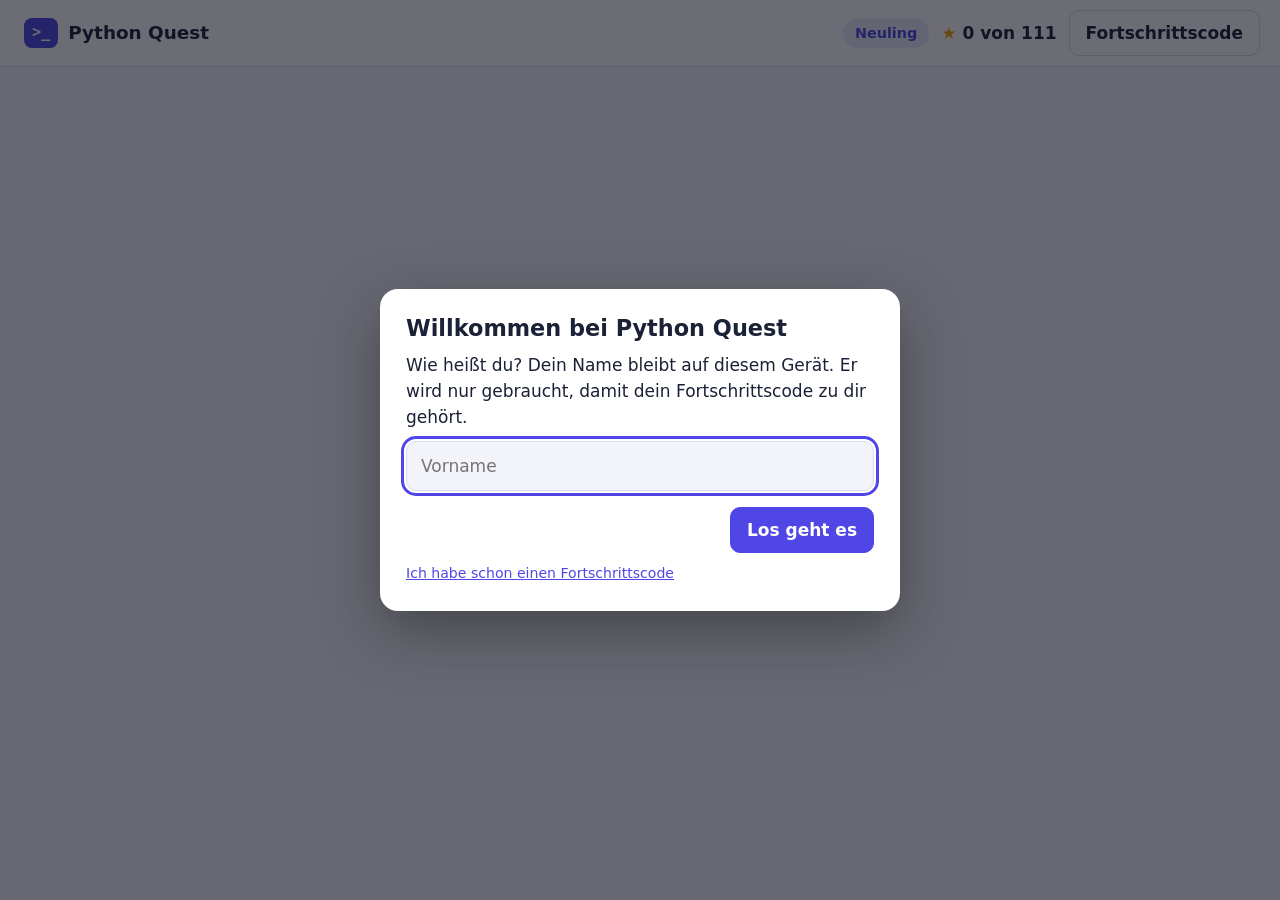
<file: index.html>
<!doctype html>
<html lang="de">
<head>
  <meta charset="utf-8">
  <meta name="viewport" content="width=device-width, initial-scale=1">
  <title>Python Quest</title>
  <link rel="stylesheet" href="style.css">
</head>
<body>
  <header class="top">
    <button class="brand" id="btn-home" type="button"><span class="logo">&gt;_</span>Python Quest</button>
    <div class="status">
      <span id="rank" class="rank"></span>
      <span id="starcount" class="starcount"></span>
      <button id="btn-code" class="btn ghost" type="button">Fortschrittscode</button>
    </div>
  </header>
  <main id="main"><p class="loading">Python wird geladen …</p></main>
  <dialog id="dlg"></dialog>

  <script src="js/skulpt.min.js"></script>
  <script src="js/skulpt-stdlib.js"></script>
  <script src="js/levels.js"></script>
  <script src="js/core.js"></script>
  <script src="js/engine.js"></script>
  <script src="js/app.js"></script>
</body>
</html>
</file>
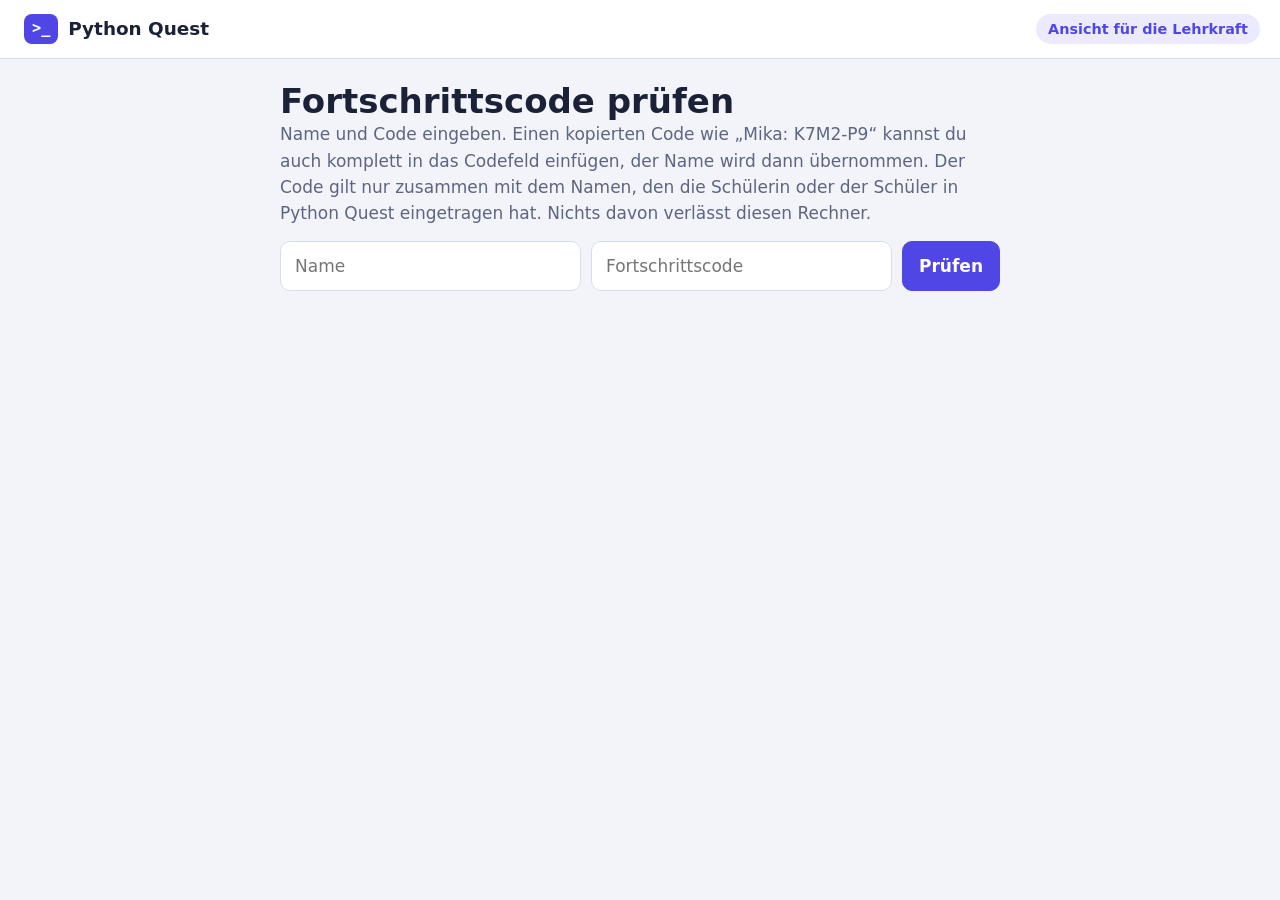
<file: lehrer.html>
<!doctype html>
<html lang="de">
<head>
  <meta charset="utf-8">
  <meta name="viewport" content="width=device-width, initial-scale=1">
  <meta name="robots" content="noindex">
  <title>Python Quest: Lehrkraft</title>
  <link rel="stylesheet" href="style.css">
</head>
<body>
  <header class="top">
    <a class="brand" href="index.html" style="text-decoration:none;color:inherit"><span class="logo">&gt;_</span>Python Quest</a>
    <div class="status"><span class="rank">Ansicht für die Lehrkraft</span></div>
  </header>
  <main class="teacher">
    <h1>Fortschrittscode prüfen</h1>
    <p class="muted">Name und Code eingeben. Einen kopierten Code wie „Mika: K7M2-P9“ kannst du auch komplett in das Codefeld einfügen, der Name wird dann übernommen. Der Code gilt nur zusammen mit dem Namen, den die Schülerin oder der Schüler in Python Quest eingetragen hat. Nichts davon verlässt diesen Rechner.</p>
    <form id="f" class="row">
      <input id="n" placeholder="Name" autocomplete="off">
      <input id="c" placeholder="Fortschrittscode" autocomplete="off">
      <button class="btn primary">Prüfen</button>
    </form>
    <div id="out"></div>
  </main>
  <script src="js/levels.js"></script>
  <script src="js/core.js"></script>
  <script>
    const STUFE = ["offen", "Bausteine", "Lücken", "Frei"];
    const PROJEKT = ["offen", "Grundspiel", "Ausbau", "Erweiterung"];
    document.getElementById("f").addEventListener("submit", e => {
      e.preventDefault();
      const out = document.getElementById("out");
      const raw = document.getElementById("c").value;
      // Eingefügt als "Name: CODE"? Dann den Namen gleich übernehmen.
      if (raw.includes(":") && !document.getElementById("n").value.trim()) document.getElementById("n").value = raw.split(":")[0].trim();
      const stars = PQ.readCode(raw, document.getElementById("n").value);
      if (!stars) {
        out.innerHTML = `<div class="fb retry"><p>Code und Name passen nicht zusammen. Entweder ein Tippfehler oder der Code gehört zu einem anderen Namen.</p></div>`;
        return;
      }
      const levels = PQ.allLevels();
      const done = levels.filter(l => stars[l.id]).length;
      let rows = "";
      levels.forEach((l, i) => {
        const s = stars[l.id] || 0;
        const stufe = l.project ? PROJEKT[s] + (s ? ", selbst eingeschätzt" : "") : STUFE[s];
        rows += `<tr><td>${i + 1}</td><td>${l.boss ? "Bosslevel: " : l.project ? "Projekt: " : ""}${l.title}</td><td>${stufe}</td><td>${"★".repeat(s)}</td></tr>`;
      });
      out.innerHTML = `<div class="fb info"><p><b>Code gültig.</b> ${done} von ${levels.length} Leveln gelöst, ${PQ.totalStars(stars)} von ${PQ.maxStars()} Sternen.</p></div>
<table><thead><tr><th>Nr.</th><th>Level</th><th>Höchste gelöste Stufe</th><th>Sterne</th></tr></thead><tbody>${rows}</tbody></table>`;
    });
  </script>
</body>
</html>
</file>
<file: style.css>
:root {
  --bg: #f3f4fa;
  --surface: #ffffff;
  --ink: #1b2136;
  --muted: #5d6580;
  --line: #d9dcea;
  --accent: #4f46e5;
  --accent-ink: #ffffff;
  --accent-soft: #eceafd;
  --ok: #0b7f8c;
  --ok-soft: #e0f4f6;
  --retry: #9a5a00;
  --retry-soft: #fdf1dc;
  --star: #f0a800;
  --code-bg: #f0f1f8;
  --con-bg: #141829;
  --con-ink: #e6e9f5;
  --radius: 14px;
  --mono: ui-monospace, "Cascadia Code", Consolas, "SF Mono", Menlo, monospace;
}
@media (prefers-color-scheme: dark) {
  :root {
    --bg: #0f1220;
    --surface: #1a1f33;
    --ink: #e9ebf5;
    --muted: #a2a9c2;
    --line: #2f3653;
    --accent: #8b85ff;
    --accent-ink: #0f1220;
    --accent-soft: #272b4d;
    --ok: #5fd0dc;
    --ok-soft: #12333a;
    --retry: #f2b25c;
    --retry-soft: #3a2c14;
    --code-bg: #232943;
    --con-bg: #0a0d18;
  }
}
* { box-sizing: border-box; }
html { -webkit-text-size-adjust: 100%; }
body {
  margin: 0;
  background: var(--bg);
  color: var(--ink);
  font: 17px/1.55 system-ui, -apple-system, "Segoe UI", Roboto, sans-serif;
}
h1, h2, h3, h4 { line-height: 1.2; margin: 0; }
p { margin: 0 0 .7em; }
code, pre, textarea, .gap, .chip, .bigcode { font-family: var(--mono); }
code { background: var(--code-bg); padding: .08em .35em; border-radius: 5px; font-size: .92em; }
button { font: inherit; color: inherit; cursor: pointer; }
button:disabled { cursor: not-allowed; }
:focus-visible { outline: 3px solid var(--accent); outline-offset: 2px; }
.muted { color: var(--muted); }
a { color: var(--accent); }

/* Kopfzeile */
.top {
  position: sticky; top: 0; z-index: 5;
  display: flex; align-items: center; justify-content: space-between; gap: 12px; flex-wrap: wrap;
  padding: 10px 20px; background: var(--surface); border-bottom: 1px solid var(--line);
}
.brand { background: none; border: 0; font-weight: 800; font-size: 1.15rem; display: flex; align-items: center; gap: 10px; padding: 4px; }
.logo { background: var(--accent); color: var(--accent-ink); font-family: var(--mono); padding: 3px 8px; border-radius: 8px; font-size: .95rem; }
.status { display: flex; align-items: center; gap: 12px; flex-wrap: wrap; }
.rank { background: var(--accent-soft); color: var(--accent); font-weight: 700; padding: 4px 12px; border-radius: 99px; font-size: .9rem; }
.starcount { font-weight: 700; white-space: nowrap; }
.star { color: var(--line); }
.star.on { color: var(--star); }

.btn {
  border: 1.5px solid var(--line); background: var(--surface); border-radius: 10px;
  padding: 9px 16px; font-weight: 650; min-height: 44px;
}
.btn:hover:not(:disabled) { border-color: var(--accent); }
.btn.primary { background: var(--accent); border-color: var(--accent); color: var(--accent-ink); }
.btn.ghost { background: transparent; }
.btn:disabled { opacity: .55; }

main { max-width: 1240px; margin: 0 auto; padding: 22px 20px 60px; }
.loading { text-align: center; color: var(--muted); padding: 60px 0; }

/* Karte */
.hero { margin-bottom: 26px; }
.hero h1 { font-size: 1.9rem; margin-bottom: 6px; }
.hero p { color: var(--muted); max-width: 60ch; }
.world { margin-bottom: 30px; }
.world h2 { font-size: 1.25rem; }
.world .sub { color: var(--muted); margin: 2px 0 12px; }
.soon { border: 1.5px dashed var(--line); border-radius: var(--radius); padding: 14px 16px; color: var(--muted); margin: 0; }
.tiles { display: grid; grid-template-columns: repeat(auto-fill, minmax(190px, 1fr)); gap: 14px; }
.tile {
  background: var(--surface); border: 1.5px solid var(--line); border-radius: var(--radius);
  padding: 16px; text-align: left; display: grid; gap: 8px; min-height: 132px;
  transition: transform .12s, border-color .12s;
}
.tile:hover:not(:disabled) { transform: translateY(-3px); border-color: var(--accent); }
.tile:disabled { opacity: .5; }
.tile .num {
  width: 38px; height: 38px; border-radius: 50%; display: grid; place-items: center;
  background: var(--accent-soft); color: var(--accent); font-weight: 800;
}
.tile.done .num { background: var(--accent); color: var(--accent-ink); }
.tile.boss { border-style: double; border-width: 4px; }
.tile .tname { font-weight: 700; }
.tile .tstars { font-size: 1.25rem; letter-spacing: 2px; }

/* Level */
.level { display: grid; grid-template-columns: minmax(0, 5fr) minmax(0, 7fr); gap: 20px; align-items: start; }
.panel { background: var(--surface); border: 1px solid var(--line); border-radius: var(--radius); padding: 20px; min-width: 0; }
.kicker { text-transform: uppercase; letter-spacing: .08em; font-size: .8rem; font-weight: 800; color: var(--accent); margin: 14px 0 2px; }
.info h1 { font-size: 1.6rem; margin-bottom: 12px; }
.info h3 { font-size: .95rem; margin: 18px 0 6px; color: var(--muted); text-transform: uppercase; letter-spacing: .06em; }
.task { border-left: 4px solid var(--accent); padding-left: 12px; }
.task p:last-child { margin-bottom: 0; }
pre { margin: 0; white-space: pre-wrap; overflow-wrap: anywhere; }
pre.code { background: var(--code-bg); border-radius: 10px; padding: 12px 14px; font-size: .95rem; line-height: 1.6; }
pre.code.small { padding: 8px 12px; margin-bottom: .7em; }
pre.sample { background: var(--con-bg); color: var(--con-ink); border-radius: 10px; padding: 12px 14px; font-family: var(--mono); font-size: .95rem; }
pre.sample b { color: #ffd166; }
.note { font-size: .88rem; color: var(--muted); margin-top: 6px; }

.label { font-size: .85rem; font-weight: 800; text-transform: uppercase; letter-spacing: .06em; color: var(--muted); margin-bottom: 8px; }
.stages { display: grid; grid-template-columns: repeat(3, 1fr); gap: 8px; margin-bottom: 16px; }
.stage {
  border: 1.5px solid var(--line); background: var(--surface); border-radius: 12px; padding: 10px 12px;
  text-align: left; display: grid; grid-template-columns: 1fr auto; gap: 2px 8px;
}
.stage.active { border-color: var(--accent); background: var(--accent-soft); }
.stage .sname { font-weight: 750; }
.stage .sstars { color: var(--star); }
.stage .sstars .star { color: var(--star); }
.stage .sdesc { grid-column: 1 / -1; font-size: .82rem; color: var(--muted); }
.wshelp { color: var(--muted); font-size: .95rem; }

/* Stufe 1 */
.pz { display: grid; grid-template-columns: 1fr 1fr; gap: 14px; }
.pz h4 { font-size: .85rem; color: var(--muted); margin-bottom: 6px; }
.pool, .prog { min-height: 120px; border: 1.5px dashed var(--line); border-radius: 12px; padding: 10px; margin: 0; display: grid; gap: 8px; align-content: start; }
.prog { list-style: none; border-style: solid; background: var(--code-bg); }
.chip {
  text-align: left; background: var(--surface); border: 1.5px solid var(--line); border-radius: 9px;
  padding: 9px 11px; font-size: .88rem; overflow-wrap: anywhere; min-height: 44px;
}
.chip, .prog li code { white-space: pre-wrap; }
.chip:hover { border-color: var(--accent); }
.prog li { background: var(--surface); border: 1.5px solid var(--line); border-radius: 9px; padding: 6px 6px 6px 11px; display: flex; gap: 8px; align-items: center; justify-content: space-between; }
.prog li code { background: none; padding: 0; font-size: .88rem; overflow-wrap: anywhere; min-width: 0; }
.prog li.emptyprog { background: none; border: 0; padding: 8px; }
.pbtns { display: flex; gap: 4px; flex: none; }
.pbtns button { width: 36px; height: 36px; border: 1px solid var(--line); background: var(--surface); border-radius: 8px; }
.pbtns button:disabled { opacity: .35; }

/* Stufe 2 */
pre.gaps { line-height: 2.5; white-space: pre-wrap; }
.gap {
  font-size: .95rem; padding: 5px 8px; border: 2px solid var(--accent); border-radius: 8px;
  background: var(--surface); color: var(--ink); max-width: 100%;
}

/* Stufe 3 */
.editor { display: flex; border: 1.5px solid var(--line); border-radius: 12px; overflow: hidden; background: var(--code-bg); }
.editor:focus-within { border-color: var(--accent); }
.gutter { padding: 14px 8px 14px 12px; text-align: right; color: var(--muted); font-family: var(--mono); font-size: .95rem; line-height: 24px; white-space: pre; user-select: none; overflow: hidden; }
.editor textarea {
  flex: 1; border: 0; outline: 0; resize: none; background: transparent; color: var(--ink);
  padding: 14px 12px; font-size: .95rem; line-height: 24px; min-height: 180px; tab-size: 4; white-space: pre; overflow: auto;
}

.actions { display: flex; gap: 10px; flex-wrap: wrap; margin: 16px 0 12px; }
.actions #hint { margin-left: auto; }

.console {
  background: var(--con-bg); color: var(--con-ink); border-radius: 12px; padding: 12px 14px;
  font-family: var(--mono); font-size: .95rem; white-space: pre-wrap; overflow-wrap: anywhere;
  min-height: 84px; max-height: 300px; overflow: auto;
}
.console .muted { color: #8b93b3; }
.console b { color: #ffd166; font-weight: 600; }
.ask { display: inline-flex; gap: 6px; }
.ask input { font: inherit; background: #232943; color: #fff; border: 1.5px solid #ffd166; border-radius: 6px; padding: 3px 8px; width: 12em; max-width: 50vw; }
.ask button { background: #ffd166; color: #141829; border: 0; border-radius: 6px; padding: 3px 10px; font-weight: 700; }

.fb { border-radius: 12px; padding: 14px 16px; margin-top: 12px; border: 1.5px solid; }
.fb p:last-child { margin-bottom: 0; }
.fb.ok { background: var(--ok-soft); border-color: var(--ok); }
.fb.retry { background: var(--retry-soft); border-color: var(--retry); }
.fb.info { background: var(--accent-soft); border-color: var(--accent); }
.fb-head { font-weight: 800; font-size: 1.1rem; }
.fb.ok .fb-head { color: var(--ok); }
.fb.retry .fb-head { color: var(--retry); }
.fb-title { font-weight: 750; }
.fb .orig { font-size: .82rem; color: var(--muted); font-family: var(--mono); overflow-wrap: anywhere; }
.fb-actions { display: flex; gap: 10px; flex-wrap: wrap; margin-top: 12px; }
.diff { border-collapse: collapse; margin: 0 0 .7em; width: 100%; }
.diff th { text-align: left; font-weight: 650; padding: 4px 12px 4px 0; white-space: nowrap; vertical-align: top; width: 1%; }
.diff td { padding: 4px 0; }
.diff code { background: var(--surface); white-space: pre-wrap; overflow-wrap: anywhere; }
.pop { display: inline-block; font-size: 1.4rem; animation: pop .5s ease-out; }
.pop .star { color: var(--star); }
@keyframes pop { 0% { transform: scale(.2) rotate(-20deg); } 70% { transform: scale(1.35); } 100% { transform: scale(1); } }
@media (prefers-reduced-motion: reduce) { .pop { animation: none; } .tile { transition: none; } }

.hints { margin: 12px 0 0; padding-left: 0; list-style: none; display: grid; gap: 8px; counter-reset: tip; }
.hints li { counter-increment: tip; border: 1.5px solid var(--line); border-radius: 10px; padding: 10px 14px; }
.hints li::before { content: "Tipp " counter(tip) ": "; font-weight: 750; color: var(--accent); }

/* Einstieg */
.steps { list-style: none; display: grid; grid-template-columns: repeat(3, 1fr); gap: 8px; padding: 0; margin: 0 0 16px; counter-reset: st; }
.steps li { counter-increment: st; border: 1.5px solid var(--line); border-radius: 99px; padding: 6px 12px; font-weight: 700; font-size: .9rem; color: var(--muted); text-align: center; }
.steps li::before { content: counter(st) ". "; }
.steps li.active { border-color: var(--accent); background: var(--accent-soft); color: var(--accent); }
.steps li.done { border-color: var(--accent); color: var(--ink); }
.steps li.done::before { content: "✓ "; }
.q { font-weight: 750; margin: 16px 0 8px; }
.opts { display: grid; gap: 8px; }
.opt {
  text-align: left; white-space: pre-wrap; font-family: var(--mono); font-size: .92rem; overflow-wrap: anywhere;
  background: var(--surface); border: 1.5px solid var(--line); border-radius: 10px; padding: 10px 14px; min-height: 44px;
}
.opt:hover:not(:disabled) { border-color: var(--accent); }
.opt.picked { border-color: var(--accent); background: var(--accent-soft); }
.opt.right { border-color: var(--ok); background: var(--ok-soft); }
.opt.right::after { content: "  ✓"; color: var(--ok); font-weight: 800; }
.opt:disabled { opacity: .75; }
.opt.right:disabled, .opt.picked:disabled { opacity: 1; }
.again { margin: 14px 0 0; text-align: right; }
.linkbtn { background: none; border: 0; padding: 4px; color: var(--accent); text-decoration: underline; font-size: .9rem; }
[hidden] { display: none !important; }

/* Werkstatt */
.tier { border: 1.5px solid var(--line); border-radius: 12px; padding: 8px 14px 12px; margin: 0 0 10px; min-width: 0; }
.tier legend { font-weight: 750; padding: 0 6px; }
.tier legend .star { color: var(--star); }
.tier.full { border-color: var(--ok); background: var(--ok-soft); }
.check { display: flex; gap: 10px; align-items: flex-start; padding: 6px 0; cursor: pointer; }
.check input { width: 22px; height: 22px; flex: none; margin: 2px 0 0; accent-color: var(--accent); }

.savebar { display: flex; gap: 10px; flex-wrap: wrap; align-items: center; margin: 0 0 12px; padding: 10px 12px; border: 1.5px solid var(--line); border-radius: 12px; }
.savestate { font-weight: 700; font-size: .9rem; color: var(--muted); flex-basis: 100%; }
.savestate.ok { color: var(--ok); }
.savestate.warn { color: var(--retry); }

/* Dialog */
dialog { border: 0; border-radius: 18px; padding: 0; background: var(--surface); color: var(--ink); width: min(520px, calc(100vw - 32px)); box-shadow: 0 20px 60px rgba(0, 0, 0, .35); }
dialog::backdrop { background: rgba(10, 13, 24, .6); }
.dform { padding: 26px; display: grid; gap: 10px; }
.dform h2 { font-size: 1.4rem; }
.dform p { margin: 0; }
.dform input { font: inherit; padding: 11px 14px; border-radius: 10px; border: 1.5px solid var(--line); background: var(--bg); color: var(--ink); width: 100%; }
.drow { display: flex; gap: 8px; flex-wrap: wrap; justify-content: flex-end; margin-top: 6px; }
.bigcode { font-size: 1.9rem; font-weight: 700; letter-spacing: .12em; text-align: center; background: var(--code-bg); border-radius: 12px; padding: 14px; overflow-wrap: anywhere; }
.err { color: var(--retry); font-weight: 650; min-height: 1.2em; }

/* Lehrerseite */
.teacher { max-width: 760px; }
.teacher table { border-collapse: collapse; width: 100%; margin-top: 14px; }
.teacher th, .teacher td { text-align: left; padding: 9px 10px; border-bottom: 1px solid var(--line); }
.teacher .row { display: grid; grid-template-columns: 1fr 1fr auto; gap: 10px; margin: 14px 0; }
.teacher input { font: inherit; padding: 11px 14px; border-radius: 10px; border: 1.5px solid var(--line); background: var(--surface); color: var(--ink); width: 100%; min-width: 0; }

@media (max-width: 900px) {
  .level { grid-template-columns: 1fr; }
  .pz { grid-template-columns: 1fr; }
  .teacher .row { grid-template-columns: 1fr; }
  main { padding: 16px 14px 50px; }
  .top { padding: 10px 14px; }
}
@media (max-width: 520px) {
  .stage .sdesc { display: none; }
  .stage { grid-template-columns: 1fr; }
  .rank { display: none; }
}
</file>
